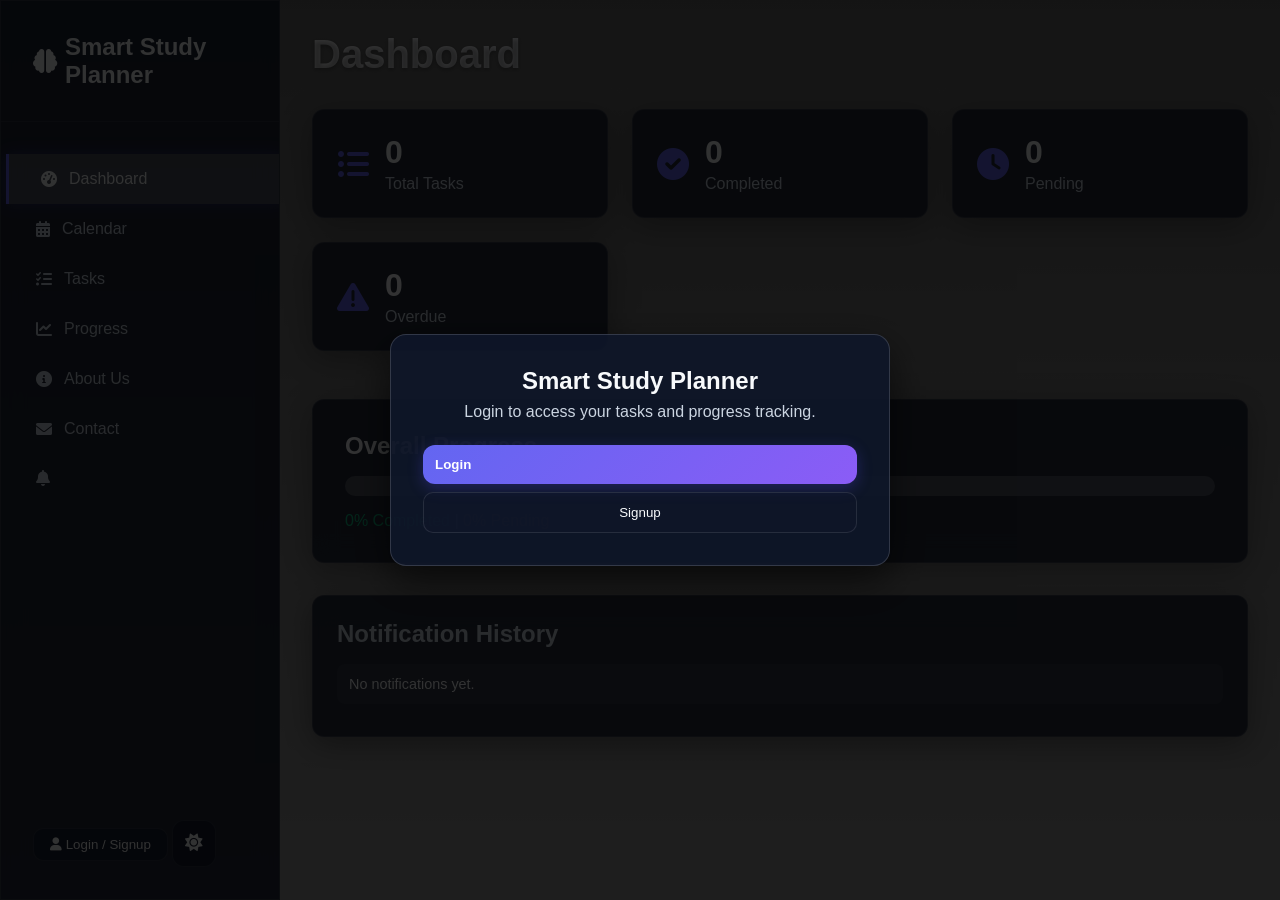
<file: index.html>
<!DOCTYPE html>
<html lang="en">
<head>
    <meta charset="UTF-8">
    <meta name="viewport" content="width=device-width, initial-scale=1.0">
    <title>Smart Study Planner</title>
    <link rel="stylesheet" href="https://cdnjs.cloudflare.com/ajax/libs/font-awesome/6.0.0/css/all.min.css">
    <link rel="stylesheet" href="style.css">
</head>
<body>
    <div class="container">
        <aside class="sidebar">
            <div class="sidebar-header">
                <h2><i class="fas fa-brain"></i> Smart Study Planner</h2>
            </div>
            <nav class="sidebar-nav">
                <a href="#" class="nav-link active" data-section="dashboard"><i class="fas fa-tachometer-alt"></i> Dashboard</a>
                <a href="#" class="nav-link" data-section="calendar"><i class="fas fa-calendar-alt"></i> Calendar</a>
                <a href="#" class="nav-link" data-section="tasks"><i class="fas fa-tasks"></i> Tasks</a>
                <a href="#" class="nav-link" data-section="progress"><i class="fas fa-chart-line"></i> Progress</a>                <a href="#" class="nav-link" data-section="about"><i class="fas fa-info-circle"></i> About Us</a>
                <a href="#" class="nav-link" data-section="contact"><i class="fas fa-envelope"></i> Contact</a>                <!-- ADD THIS CODE - Bell Icon for Reminders -->
                <a href="#" class="nav-link reminder-bell" id="reminder-bell">
                    <i class="fas fa-bell"></i> 
                    <span id="reminder-count" class="reminder-count">0</span>
                </a>
                <!-- END ADD -->
            </nav>
            <div class="sidebar-footer">
                <button id="auth-toggle" class="btn-secondary"><i class="fas fa-user"></i> Login / Signup</button>
                <button id="theme-toggle"><i class="fas fa-moon"></i></button>
            </div>
        </aside>
        <main class="main-content">
            <section id="dashboard" class="section active">
                <h1>Dashboard</h1>
                <div class="stats-grid">
                    <div class="stat-card">
                        <i class="fas fa-list-ul"></i>
                        <div>
                            <h3 id="total-tasks">0</h3>
                            <p>Total Tasks</p>
                        </div>
                    </div>
                    <div class="stat-card">
                        <i class="fas fa-check-circle"></i>
                        <div>
                            <h3 id="completed-tasks">0</h3>
                            <p>Completed</p>
                        </div>
                    </div>
                    <div class="stat-card">
                        <i class="fas fa-clock"></i>
                        <div>
                            <h3 id="pending-tasks">0</h3>
                            <p>Pending</p>
                        </div>
                    </div>
                    <div class="stat-card">
                        <i class="fas fa-exclamation-triangle"></i>
                        <div>
                            <h3 id="overdue-tasks">0</h3>
                            <p>Overdue</p>
                        </div>
                    </div>
                </div>
                <div class="progress-container">
                    <h2>Overall Progress</h2>
                    <div class="progress-bar">
                        <div class="progress-fill" id="progress-fill"></div>
                    </div>
                    <p id="progress-text">0% Complete</p>
                </div>
                <div class="notification-history">
                    <h2>Notification History</h2>
                    <ul id="notification-history-list" class="notification-history-list"></ul>
                </div>
            </section>
            <section id="calendar" class="section">
                <h1>Calendar</h1>
                <div class="calendar-container">
                    <div class="calendar-header">
                        <button id="prev-month"><i class="fas fa-chevron-left"></i></button>
                        <h2 id="month-year"></h2>
                        <button id="next-month"><i class="fas fa-chevron-right"></i></button>
                    </div>
                    <div class="calendar-grid">
                        <div class="day-name">Sun</div>
                        <div class="day-name">Mon</div>
                        <div class="day-name">Tue</div>
                        <div class="day-name">Wed</div>
                        <div class="day-name">Thu</div>
                        <div class="day-name">Fri</div>
                        <div class="day-name">Sat</div>
                    </div>
                    <div class="calendar-days" id="calendar-days"></div>
                </div>
                <div id="day-tasks" class="day-tasks"></div>
            </section>
            <section id="tasks" class="section">
                <h1>Task Manager</h1>
                <div class="task-controls">
                    <button id="add-task-btn" class="btn-primary"><i class="fas fa-plus"></i> Add Task</button>
                    <div class="search-filter">
                        <input type="text" id="search-input" placeholder="Search tasks...">
                        <select id="filter-priority">
                            <option value="">All Priorities</option>
                            <option value="High">High</option>
                            <option value="Medium">Medium</option>
                            <option value="Low">Low</option>
                        </select>
                        <!-- ADD THIS CODE - Status Filter -->
                        <select id="filter-status">
                            <option value="">All Statuses</option>
                            <option value="Pending">Pending</option>
                            <option value="In Progress">In Progress</option>
                            <option value="Completed">Completed</option>
                        </select>
                        <!-- END ADD -->
                        <select id="sort-by">
                            <option value="deadline">Sort by Deadline</option>
                            <option value="priority">Sort by Priority</option>
                            <option value="title">Sort by Title</option>
                        </select>
                    </div>
                </div>
                <div id="task-tracker" class="task-tracker"></div>
                <div class="email-settings">
                    <label for="reminder-email">Email for reminders:</label>
                    <input type="email" id="reminder-email" placeholder="your.email@example.com">
                    <small>Optional: receive reminders via your email client (mailto link).</small>
                </div>
                <div id="task-list" class="task-list"></div>
            </section>
            <section id="progress" class="section">
                <h1>Progress Tracker</h1>
                <div class="progress-chart">
                    <canvas id="progress-canvas"></canvas>
                </div>
                <div class="subject-progress">
                    <h2>Progress by Subject</h2>
                    <div id="subject-bars"></div>
                </div>
            </section>
            <section id="about" class="section">
                <h1>About Us</h1>
                <p>Smart Study Planner is built for students who need a smart, intuitive study task management tool. Track your assignments, deadlines, and progress, all in one place.</p>
                <p>Version 1.0 &bull; Created with 💜 for efficient learning and time management.</p>
            </section>
            <section id="contact" class="section">
                <h1>Contact</h1>
                <p>Need help or have feedback? Reach out to us anytime.</p>
                <p><strong>Email:</strong> support@smartstudyplanner.com</p>
                <p><strong>Phone:</strong> +91 9876543210</p>
                <p><strong>Address:</strong> Bangalore, India</p>
            </section>
        </main>
    </div>

    <!-- Modals -->
    <div id="auth-overlay" class="auth-overlay show">
        <div class="auth-container">
            <h2>Smart Study Planner</h2>
            <p>Login to access your tasks and progress tracking.</p>
            <button id="show-login" class="btn-primary">Login</button>
            <button id="show-signup" class="btn-secondary">Signup</button>
        </div>
    </div>

    <div id="login-modal" class="modal">
        <div class="modal-content">
            <span class="close" data-modal="login-modal">&times;</span>
            <h2>Login</h2>
            <form id="login-form">
                <div class="form-group">
                    <label for="login-email">Email</label>
                    <input type="email" id="login-email" required>
                </div>
                <div class="form-group">
                    <label for="login-password">Password</label>
                    <input type="password" id="login-password" required>
                </div>
                <button type="submit" class="btn-primary">Login</button>
            </form>
            <p>Don't have an account? <a href="#" id="switch-to-signup">Sign up</a></p>
        </div>
    </div>

    <div id="signup-modal" class="modal">
        <div class="modal-content">
            <span class="close" data-modal="signup-modal">&times;</span>
            <h2>Signup</h2>
            <form id="signup-form">
                <div class="form-group">
                    <label for="signup-email">Email</label>
                    <input type="email" id="signup-email" required>
                </div>
                <div class="form-group">
                    <label for="signup-password">Password</label>
                    <input type="password" id="signup-password" required>
                </div>
                <button type="submit" class="btn-primary">Create Account</button>
            </form>
            <p>Already have an account? <a href="#" id="switch-to-login">Login</a></p>
        </div>
    </div>

    <div id="task-modal" class="modal">
        <div class="modal-content">
            <span class="close">&times;</span>
            <h2 id="modal-title">Add Task</h2>
            <form id="task-form">
                <div class="form-group">
                    <label for="task-title">Title</label>
                    <input type="text" id="task-title" required>
                </div>
                <div class="form-group">
                    <label for="task-subject">Subject</label>
                    <input type="text" id="task-subject" required>
                </div>
                <div class="form-group">
                    <label for="task-deadline">Deadline</label>
                    <input type="datetime-local" id="task-deadline" required>
                </div>
                <div class="form-group">
                    <label for="task-priority">Priority</label>
                    <select id="task-priority">
                        <option value="Low">Low</option>
                        <option value="Medium">Medium</option>
                        <option value="High">High</option>
                    </select>
                </div>
                <!-- ADD THIS CODE - Task Status Field -->
                <div class="form-group">
                    <label for="task-status">Status</label>
                    <select id="task-status">
                        <option value="Pending">Pending</option>
                        <option value="In Progress">In Progress</option>
                        <option value="Completed">Completed</option>
                    </select>
                </div>
                <!-- END ADD -->
                <button type="submit" class="btn-primary">Save Task</button>
            </form>
        </div>
    </div>

    <script src="script.js"></script>
</body>
</html>
</file>
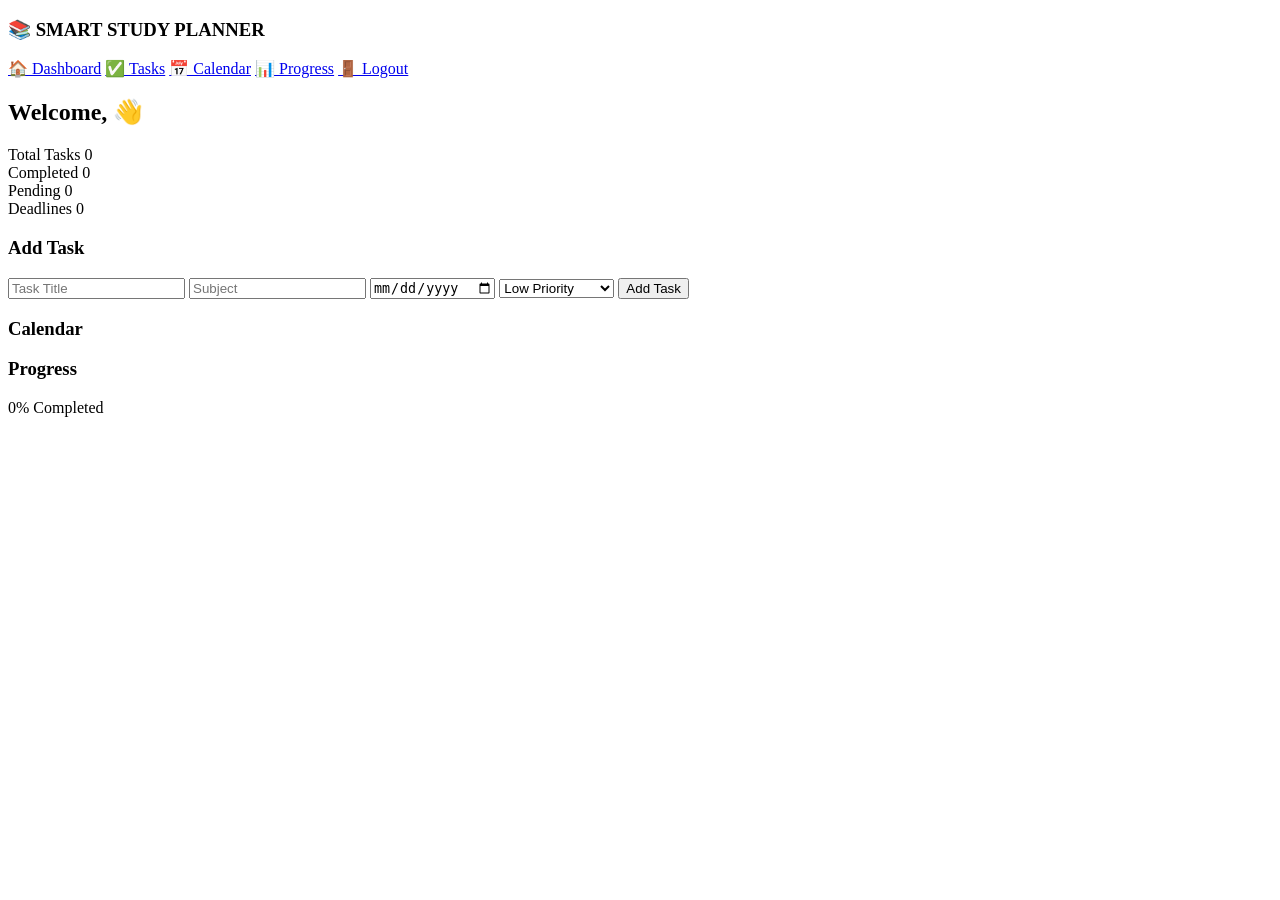
<file: dashboard.html>
<!DOCTYPE html>
<html lang="en">
<head>
  <meta charset="UTF-8">
  <title>Dashboard</title>
</head>
<body>

<div  class="layout">


  <aside class="sidebar">
    <h3>📚 SMART STUDY PLANNER</h3>
    <nav>
      <a href="#">🏠 Dashboard</a>
      <a href="#tasks">✅ Tasks</a>
      <a href="#calendar">📅 Calendar</a>
      <a href="#progress">📊 Progress</a>
      <a href="#" id="logout">🚪 Logout</a>
    </nav>
  </aside>

  <main class="main-content">

    <section class="welcome">
      <h2>Welcome, <span id="studentName"></span> 👋</h2>
    </section>

    <section class="cards">
      <div class="card">Total Tasks <span id="totalTasks">0</span></div>
      <div class="card">Completed <span id="completedTasks">0</span></div>
      <div class="card">Pending <span id="pendingTasks">0</span></div>
      <div class="card">Deadlines <span id="deadlines">0</span></div>
    </section>

    <section id="tasks">
      <h3>Add Task</h3>
      <form id="taskForm">
        <input type="text" id="taskTitle" placeholder="Task Title">
        <input type="text" id="taskSubject" placeholder="Subject">
        <input type="date" id="taskDeadline">
        <select id="taskPriority">
          <option value="Low">Low Priority</option>
          <option value="Medium">Medium Priority</option>
          <option value="High">High Priority</option>
        </select>
        <button type="submit">Add Task</button>
      </form>

      <div id="taskList"></div>
    </section>

    <section id="calendar">
      <h3>Calendar</h3>
      <div id="calendarGrid"></div>
    </section>

    <section id="progress">
      <h3>Progress</h3>
      <div class="progress-bar">
        <div id="progressFill"></div>
      </div>
      <p id="progressText">0% Completed</p>
    </section>

  </main>
</div>

</body>
</html>
</file>
<file: style.css>
/* Smart Study Planner - CSS */

:root {
    --primary-color: #6366f1;
    --secondary-color: #8b5cf6;
    --success-color: #10b981;
    --warning-color: #f59e0b;
    --danger-color: #ef4444;
    --background: linear-gradient(135deg, #0f172a 0%, #1e293b 100%);
    --glass-bg: rgba(15, 23, 42, 0.8);
    --glass-border: rgba(255, 255, 255, 0.1);
    --text-primary: #f1f5f9;
    --text-secondary: #94a3b8;
    --shadow: 0 8px 32px rgba(0, 0, 0, 0.3);
    --border-radius: 12px;
    --transition: all 0.3s ease;
}

[data-theme="dark"] {
    --background: linear-gradient(135deg, #020617 0%, #0f172a 100%);
    --glass-bg: rgba(15, 23, 42, 0.9);
    --glass-border: rgba(255, 255, 255, 0.08);
    --text-primary: #f8fafc;
    --text-secondary: #cbd5e1;
}

* {
    margin: 0;
    padding: 0;
    box-sizing: border-box;
}

body {
    font-family: 'Segoe UI', Tahoma, Geneva, Verdana, sans-serif;
    /* UPDATE THIS CSS - Better Study Background */
    background-image:
        linear-gradient(rgba(0, 0, 0, 0.6), rgba(0, 0, 0, 0.4)),
        url('https://images.unsplash.com/photo-1481627834876-b7833e8f5570?ixlib=rb-4.0.3&auto=format&fit=crop&w=1920&q=80');
    background-repeat: no-repeat;
    background-attachment: fixed;
    color: var(--text-primary);
    min-height: 100vh;
    overflow-x: hidden;
    /* END UPDATE */
}

.container {
    display: flex;
    min-height: 100vh;
}

/* Sidebar */
.sidebar {
    width: 280px;
    /* UPDATE THIS CSS - Dark Theme Glassmorphism */
    background: rgba(15, 23, 42, 0.85);
    backdrop-filter: blur(12px);
    border: 1px solid rgba(255, 255, 255, 0.1);
    /* END UPDATE */
    padding: 2rem 0;
    position: fixed;
    height: 100vh;
    overflow-y: auto;
    z-index: 100;
}

.sidebar-header {
    padding: 0 2rem 2rem;
    border-bottom: 1px solid var(--glass-border);
}

.sidebar-header h2 {
    color: var(--text-primary);
    font-size: 1.5rem;
    display: flex;
    align-items: center;
    gap: 0.5rem;
}

.sidebar-nav {
    padding: 2rem 0;
}

.nav-link {
    display: flex;
    align-items: center;
    gap: 0.75rem;
    padding: 1rem 2rem;
    color: var(--text-secondary);
    text-decoration: none;
    transition: var(--transition);
    border-left: 3px solid transparent;
}

.nav-link:hover, .nav-link.active {
    /* UPDATE THIS CSS - Enhanced Active/Active States */
    background: rgba(255, 255, 255, 0.2);
    color: var(--text-primary);
    border-left-color: var(--primary-color);
    box-shadow: 0 0 15px rgba(79, 70, 229, 0.3);
    transform: translateX(5px);
    /* END UPDATE */
}

/* ADD THIS CODE - Reminder Bell Styles */
.reminder-bell {
    position: relative;
}

.reminder-count {
    position: absolute;
    top: -5px;
    right: -5px;
    background: var(--danger-color);
    color: white;
    border-radius: 50%;
    width: 20px;
    height: 20px;
    display: flex;
    align-items: center;
    justify-content: center;
    font-size: 0.7rem;
    font-weight: bold;
}
/* END ADD */

.sidebar-footer {
    position: absolute;
    bottom: 2rem;
    left: 2rem;
}

#theme-toggle {
    /* UPDATE THIS CSS - Dark Theme Toggle */
    background: rgba(15, 23, 42, 0.8);
    border: 1px solid rgba(255, 255, 255, 0.1);
    color: var(--text-primary);
    padding: 0.75rem;
    border-radius: 12px;
    cursor: pointer;
    transition: var(--transition);
    font-size: 1.1rem;
    /* END UPDATE */
}

#theme-toggle:hover {
    /* UPDATE THIS CSS - Enhanced Theme Toggle Hover */
    background: rgba(255, 255, 255, 0.25);
    transform: scale(1.1);
    box-shadow: 0 4px 15px rgba(0, 0, 0, 0.1);
    /* END UPDATE */
}

/* Main Content */
.main-content {
    flex: 1;
    margin-left: 280px;
    padding: 2rem;
    overflow-y: auto;
}

.section {
    display: none;
    animation: fadeIn 0.3s ease;
}

.section.active {
    display: block;
}

@keyframes fadeIn {
    from { opacity: 0; transform: translateY(20px); }
    to { opacity: 1; transform: translateY(0); }
}

h1 {
    /* UPDATE THIS CSS - Improved Heading Colors */
    background: linear-gradient(45deg, #ffffff, #e0e7ff);
    -webkit-background-clip: text;
    -webkit-text-fill-color: transparent;
    background-clip: text;
    font-size: 2.5rem;
    margin-bottom: 2rem;
    font-weight: 700;
    text-shadow: 0 2px 4px rgba(0, 0, 0, 0.3);
    /* END UPDATE */
}

/* Dashboard */
.stats-grid {
    display: grid;
    grid-template-columns: repeat(auto-fit, minmax(250px, 1fr));
    gap: 1.5rem;
    margin-bottom: 3rem;
}

.stat-card {
    /* UPDATE THIS CSS - Dark Theme Cards */
    background: rgba(15, 23, 42, 0.8);
    backdrop-filter: blur(12px);
    border: 1px solid rgba(255, 255, 255, 0.1);
    border-radius: var(--border-radius);
    padding: 1.5rem;
    display: flex;
    align-items: center;
    gap: 1rem;
    box-shadow: 0 8px 32px rgba(0, 0, 0, 0.3);
    transition: var(--transition);
    /* END UPDATE */
}

.stat-card:hover {
    /* UPDATE THIS CSS - Enhanced Hover Effect */
    transform: translateY(-8px) scale(1.02);
    box-shadow: 0 15px 40px rgba(0, 0, 0, 0.2);
    /* END UPDATE */
}

.stat-card i {
    font-size: 2rem;
    color: var(--primary-color);
}

.stat-card h3 {
    font-size: 2rem;
    margin-bottom: 0.25rem;
}

.stat-card p {
    color: var(--text-secondary);
}

.progress-container {
    /* UPDATE THIS CSS - Dark Theme Progress Container */
    background: rgba(15, 23, 42, 0.8);
    backdrop-filter: blur(12px);
    border: 1px solid rgba(255, 255, 255, 0.1);
    border-radius: var(--border-radius);
    padding: 2rem;
    box-shadow: 0 8px 32px rgba(0, 0, 0, 0.3);
    /* END UPDATE */
}

.progress-bar {
    width: 100%;
    height: 20px;
    background: rgba(255, 255, 255, 0.2);
    border-radius: 10px;
    overflow: hidden;
    margin: 1rem 0;
}

.progress-fill {
    height: 100%;
    background: linear-gradient(90deg, var(--success-color), var(--primary-color));
    width: 0%;
    transition: width 0.5s ease;
}

/* ADD THIS CODE - Progress Animation */
.progress-fill.animate-progress {
    animation: progressAnimation 1s ease-out;
}

@keyframes progressAnimation {
    0% { width: 0%; }
}
/* END ADD */

/* Calendar */
.calendar-container {
    /* UPDATE THIS CSS - Dark Theme Calendar */
    background: rgba(15, 23, 42, 0.8);
    backdrop-filter: blur(12px);
    border: 1px solid rgba(255, 255, 255, 0.1);
    border-radius: var(--border-radius);
    padding: 2rem;
    box-shadow: 0 8px 32px rgba(0, 0, 0, 0.3);
    /* END UPDATE */
}

.calendar-header {
    display: flex;
    justify-content: space-between;
    align-items: center;
    margin-bottom: 2rem;
}

.calendar-header button {
    background: var(--primary-color);
    color: white;
    border: none;
    padding: 0.5rem 1rem;
    border-radius: var(--border-radius);
    cursor: pointer;
    transition: var(--transition);
}

.calendar-header button:hover {
    background: var(--secondary-color);
}

.calendar-grid {
    display: grid;
    grid-template-columns: repeat(7, 1fr);
    gap: 0.5rem;
    margin-bottom: 1rem;
}

.day-name {
    text-align: center;
    font-weight: bold;
    color: var(--text-secondary);
    padding: 0.5rem;
}

.calendar-days {
    display: grid;
    grid-template-columns: repeat(7, 1fr);
    gap: 0.5rem;
}

.day {
    aspect-ratio: 1;
    display: flex;
    align-items: center;
    justify-content: center;
    border-radius: var(--border-radius);
    cursor: pointer;
    transition: var(--transition);
    position: relative;
}

.day:hover {
    background: var(--glass-bg);
}

.day.today {
    background: var(--primary-color);
    color: white;
}

.day.has-tasks::after {
    content: '';
    position: absolute;
    bottom: 5px;
    width: 6px;
    height: 6px;
    background: var(--warning-color);
    border-radius: 50%;
}

.day-tasks {
    /* UPDATE THIS CSS - Dark Theme Day Tasks */
    margin-top: 2rem;
    background: rgba(15, 23, 42, 0.8);
    backdrop-filter: blur(12px);
    border: 1px solid rgba(255, 255, 255, 0.1);
    border-radius: var(--border-radius);
    padding: 1.5rem;
    display: none;
    box-shadow: 0 8px 32px rgba(0, 0, 0, 0.3);
    /* END UPDATE */
}

.day-tasks.show {
    display: block;
}

/* Tasks */
.task-controls {
    display: flex;
    justify-content: space-between;
    align-items: center;
    margin-bottom: 2rem;
    flex-wrap: wrap;
    gap: 1rem;
}

.btn-primary {
    /* UPDATE THIS CSS - Enhanced Buttons */
    background: linear-gradient(135deg, var(--primary-color), var(--secondary-color));
    color: white;
    border: none;
    padding: 0.75rem 1.5rem;
    border-radius: 12px;
    cursor: pointer;
    transition: var(--transition);
    display: inline-flex;
    align-items: center;
    gap: 0.5rem;
    font-weight: 600;
    box-shadow: 0 4px 15px rgba(79, 70, 229, 0.3);
    /* END UPDATE */
}

.btn-primary:hover {
    /* UPDATE THIS CSS - Enhanced Button Hover */
    background: linear-gradient(135deg, var(--secondary-color), var(--primary-color));
    transform: translateY(-2px) scale(1.05);
    box-shadow: 0 8px 25px rgba(79, 70, 229, 0.4);
    /* END UPDATE */
}

.search-filter {
    display: flex;
    gap: 1rem;
    align-items: center;
}

#search-input, #filter-priority, #sort-by {
    /* UPDATE THIS CSS - Dark Theme Search Inputs */
    padding: 0.5rem;
    border: 1px solid rgba(255, 255, 255, 0.1);
    border-radius: 8px;
    background: rgba(15, 23, 42, 0.6);
    color: var(--text-primary);
    font-size: 0.9rem;
    transition: var(--transition);
    /* END UPDATE */
}

/* ADD THIS CSS - Search Input Focus */
#search-input:focus, #filter-priority:focus, #sort-by:focus {
    outline: none;
    border-color: var(--primary-color);
    background: rgba(255, 255, 255, 0.15);
    box-shadow: 0 0 0 2px rgba(79, 70, 229, 0.1);
}
/* END ADD */

.task-list {
    display: grid;
    gap: 1rem;
}

.task-tracker {
    margin-bottom: 1.5rem;
    background: rgba(15, 23, 42, 0.8);
    border: 1px solid rgba(255, 255, 255, 0.12);
    border-radius: var(--border-radius);
    padding: 1rem;
    display: flex;
    justify-content: space-between;
    gap: 1rem;
    box-shadow: 0 8px 30px rgba(0, 0, 0, 0.45);
}

.task-tracker .track-item {
    color: #fff;
    font-weight: 600;
}

.task-item {
    /* UPDATE THIS CSS - Dark Theme Task Cards */
    background: rgba(15, 23, 42, 0.8);
    backdrop-filter: blur(12px);
    border: 1px solid rgba(255, 255, 255, 0.1);
    border-radius: var(--border-radius);
    padding: 1.5rem;
    box-shadow: 0 8px 32px rgba(0, 0, 0, 0.3);
    transition: var(--transition);
    margin-bottom: 1rem;
    /* END UPDATE */
}

.task-item:hover {
    /* UPDATE THIS CSS - Enhanced Task Card Hover */
    transform: translateY(-8px) scale(1.01);
    box-shadow: 0 15px 40px rgba(0, 0, 0, 0.2);
    /* END UPDATE */
}

.task-header {
    /* UPDATE THIS CSS - Enhanced Task Header */
    display: flex;
    justify-content: space-between;
    align-items: flex-start;
    margin-bottom: 1.5rem;
    gap: 1rem;
    /* END UPDATE */
}

.task-title {
    font-size: 1.25rem;
    font-weight: bold;
}

.section-image {
    width: 32px;
    height: 32px;
    margin-left: 0.6rem;
    border-radius: 50%;
    object-fit: cover;
    vertical-align: middle;
    border: 1px solid rgba(255,255,255,0.3);
}

.task-priority {
    padding: 0.25rem 0.5rem;
    border-radius: 4px;
    font-size: 0.75rem;
    font-weight: bold;
}

.task-priority.High { background: var(--danger-color); color: white; }
.task-priority.Medium { background: var(--warning-color); color: white; }
.task-priority.Low { background: var(--success-color); color: white; }

/* ADD THIS CODE - Task Status Styles */
.task-status {
    padding: 0.25rem 0.5rem;
    border-radius: 4px;
    font-size: 0.75rem;
    font-weight: bold;
}

.task-status.Pending { background: var(--danger-color); color: white; }
.task-status.InProgress { background: var(--warning-color); color: white; }
.task-status.Completed { background: var(--success-color); color: white; }
/* END ADD */

.task-details {
    /* UPDATE THIS CSS - Enhanced Task Details */
    display: flex;
    justify-content: space-between;
    align-items: center;
    margin-bottom: 1rem;
    gap: 1rem;
    /* END UPDATE */
}

.task-actions {
    /* UPDATE THIS CSS - Enhanced Task Actions */
    display: flex;
    gap: 0.75rem;
    flex-wrap: wrap;
    /* END UPDATE */
}

.btn-secondary {
    /* UPDATE THIS CSS - Dark Theme Secondary Buttons */
    background: rgba(15, 23, 42, 0.6);
    color: var(--text-primary);
    border: 1px solid rgba(255, 255, 255, 0.1);
    padding: 0.5rem 1rem;
    border-radius: 10px;
    cursor: pointer;
    transition: var(--transition);
    font-weight: 500;
    /* END UPDATE */
}

.btn-secondary:hover {
    /* UPDATE THIS CSS - Enhanced Secondary Button Hover */
    background: rgba(255, 255, 255, 0.2);
    color: var(--text-primary);
    transform: translateY(-1px);
    box-shadow: 0 4px 12px rgba(0, 0, 0, 0.1);
    /* END UPDATE */
}

.btn-danger {
    /* UPDATE THIS CSS - Enhanced Danger Button */
    background: linear-gradient(135deg, var(--danger-color), #dc2626);
    color: white;
    border: none;
    padding: 0.5rem 1rem;
    border-radius: 10px;
    cursor: pointer;
    transition: var(--transition);
    font-weight: 500;
    box-shadow: 0 4px 15px rgba(239, 68, 68, 0.3);
    /* END UPDATE */
}

.btn-danger:hover {
    /* UPDATE THIS CSS - Enhanced Danger Button Hover */
    background: linear-gradient(135deg, #dc2626, var(--danger-color));
    transform: translateY(-1px) scale(1.02);
    box-shadow: 0 6px 20px rgba(239, 68, 68, 0.4);
    /* END UPDATE */
}

/* Progress */
.progress-chart {
    /* UPDATE THIS CSS - Dark Theme Progress Chart */
    background: rgba(15, 23, 42, 0.8);
    backdrop-filter: blur(12px);
    border: 1px solid rgba(255, 255, 255, 0.1);
    border-radius: var(--border-radius);
    padding: 2rem;
    margin-bottom: 2rem;
    box-shadow: 0 8px 32px rgba(0, 0, 0, 0.3);
    /* END UPDATE */
}

.subject-progress {
    /* UPDATE THIS CSS - Dark Theme Subject Progress */
    background: rgba(15, 23, 42, 0.8);
    backdrop-filter: blur(12px);
    border: 1px solid rgba(255, 255, 255, 0.1);
    border-radius: var(--border-radius);
    padding: 2rem;
    box-shadow: 0 8px 32px rgba(0, 0, 0, 0.3);
    /* END UPDATE */
}

.subject-bar {
    margin-bottom: 1rem;
}

.subject-bar h4 {
    margin-bottom: 0.5rem;
}

.subject-bar .progress-bar {
    height: 10px;
    margin: 0.5rem 0;
}

.notification-history {
    margin-top: 2rem;
    background: rgba(15, 23, 42, 0.8);
    backdrop-filter: blur(12px);
    border: 1px solid rgba(255, 255, 255, 0.1);
    border-radius: var(--border-radius);
    padding: 1.5rem;
    box-shadow: 0 8px 30px rgba(0, 0, 0, 0.35);
}

.notification-history h2 {
    margin-bottom: 1rem;
    color: var(--text-secondary);
}

.notification-history-list {
    max-height: 220px;
    overflow-y: auto;
    list-style: none;
    padding-left: 0;
}

.notification-history-list li {
    background: rgba(255, 255, 255, 0.05);
    margin-bottom: 0.5rem;
    border-radius: 8px;
    padding: 0.75rem;
    font-size: 0.9rem;
    color: var(--text-primary);
}

.email-settings {
    margin-bottom: 1.25rem;
    display: flex;
    flex-wrap: wrap;
    align-items: center;
    gap: 0.5rem;
    color: var(--text-secondary);
}

.email-settings label {
    font-size: 0.9rem;
    font-weight: 600;
}

.email-settings input {
    width: auto;
    min-width: 240px;
}

.email-settings small {
    color: #cbd5e1;
}

/* Modal */
.modal {
    display: none;
    position: fixed;
    z-index: 1000;
    left: 0;
    top: 0;
    width: 100%;
    height: 100%;
    background: rgba(0, 0, 0, 0.5);
    backdrop-filter: blur(5px);
}

.modal.show {
    display: flex;
    align-items: center;
    justify-content: center;
}

.modal-content {
    /* UPDATE THIS CSS - Dark Theme Modal */
    background: rgba(15, 23, 42, 0.9);
    backdrop-filter: blur(15px);
    border: 1px solid rgba(255, 255, 255, 0.1);
    border-radius: var(--border-radius);
    padding: 2rem;
    width: 90%;
    max-width: 500px;
    box-shadow: 0 20px 60px rgba(0, 0, 0, 0.4);
    animation: modalFadeIn 0.3s ease;
    /* END UPDATE */
}

@keyframes modalFadeIn {
    from { opacity: 0; transform: scale(0.9); }
    to { opacity: 1; transform: scale(1); }
}

.close {
    /* UPDATE THIS CSS - Enhanced Close Button */
    position: absolute;
    top: 1rem;
    right: 1rem;
    font-size: 1.5rem;
    cursor: pointer;
    color: var(--text-secondary);
    transition: var(--transition);
    width: 30px;
    height: 30px;
    display: flex;
    align-items: center;
    justify-content: center;
    border-radius: 50%;
    /* END UPDATE */
}

/* ADD THIS CSS - Close Button Hover */
.close:hover {
    background: rgba(255, 255, 255, 0.1);
    color: var(--text-primary);
}
/* END ADD */

.form-group {
    margin-bottom: 1.5rem;
}

.form-group label {
    display: block;
    margin-bottom: 0.5rem;
    font-weight: bold;
}

.form-group input, .form-group select {
    /* UPDATE THIS CSS - Dark Theme Form Inputs */
    width: 100%;
    padding: 0.75rem;
    border: 1px solid rgba(255, 255, 255, 0.1);
    border-radius: 10px;
    background: rgba(15, 23, 42, 0.6);
    color: var(--text-primary);
    font-size: 1rem;
    transition: var(--transition);
    /* END UPDATE */
}

/* ADD THIS CSS - Form Input Focus */
.form-group input:focus, .form-group select:focus {
    outline: none;
    border-color: var(--primary-color);
    box-shadow: 0 0 0 3px rgba(79, 70, 229, 0.1);
    background: rgba(255, 255, 255, 0.15);
}
/* END ADD */

/* Responsive */
@media (max-width: 768px) {
    .sidebar {
        /* UPDATE THIS CSS - Mobile Sidebar */
        width: 100%;
        height: auto;
        position: static;
        padding: 1rem;
        /* END UPDATE */
    }
    
    .main-content {
        margin-left: 0;
        padding: 1rem;
    }
    
    .container {
        flex-direction: column;
    }
    
    .stats-grid {
        grid-template-columns: 1fr;
    }
    
    .task-controls {
        flex-direction: column;
        align-items: stretch;
    }
    
    .search-filter {
        flex-direction: column;
        gap: 0.5rem;
    }
    
    .task-details {
        flex-direction: column;
        align-items: flex-start;
        gap: 1rem;
    }
    
    .calendar-grid, .calendar-days {
        grid-template-columns: repeat(7, 1fr);
        font-size: 0.8rem;
    }
    
    h1 {
        font-size: 2rem;
    }
    
    .modal-content {
        width: 95%;
        padding: 1.5rem;
    }
}

/* Auth overlay */
.auth-overlay {
    position: fixed;
    inset: 0;
    background: rgba(0, 0, 0, 0.8);
    display: none;
    align-items: center;
    justify-content: center;
    z-index: 999;
}

.auth-overlay.show {
    display: flex;
}

.auth-container {
    background: rgba(15, 23, 42, 0.9);
    border-radius: 16px;
    border: 1px solid rgba(255, 255, 255, 0.15);
    padding: 2rem;
    width: min(500px, 90%);
    text-align: center;
    box-shadow: 0 15px 40px rgba(0, 0, 0, 0.6);
}

.auth-container h2 {
    margin-bottom: 0.5rem;
}

.auth-container p {
    margin-bottom: 1.5rem;
    color: var(--text-secondary);
}

.auth-container .btn-primary, .auth-container .btn-secondary {
    width: 100%;
    padding: 0.75rem;
}

.auth-container .btn-secondary {
    margin-top: 0.5rem;
}
</file>
